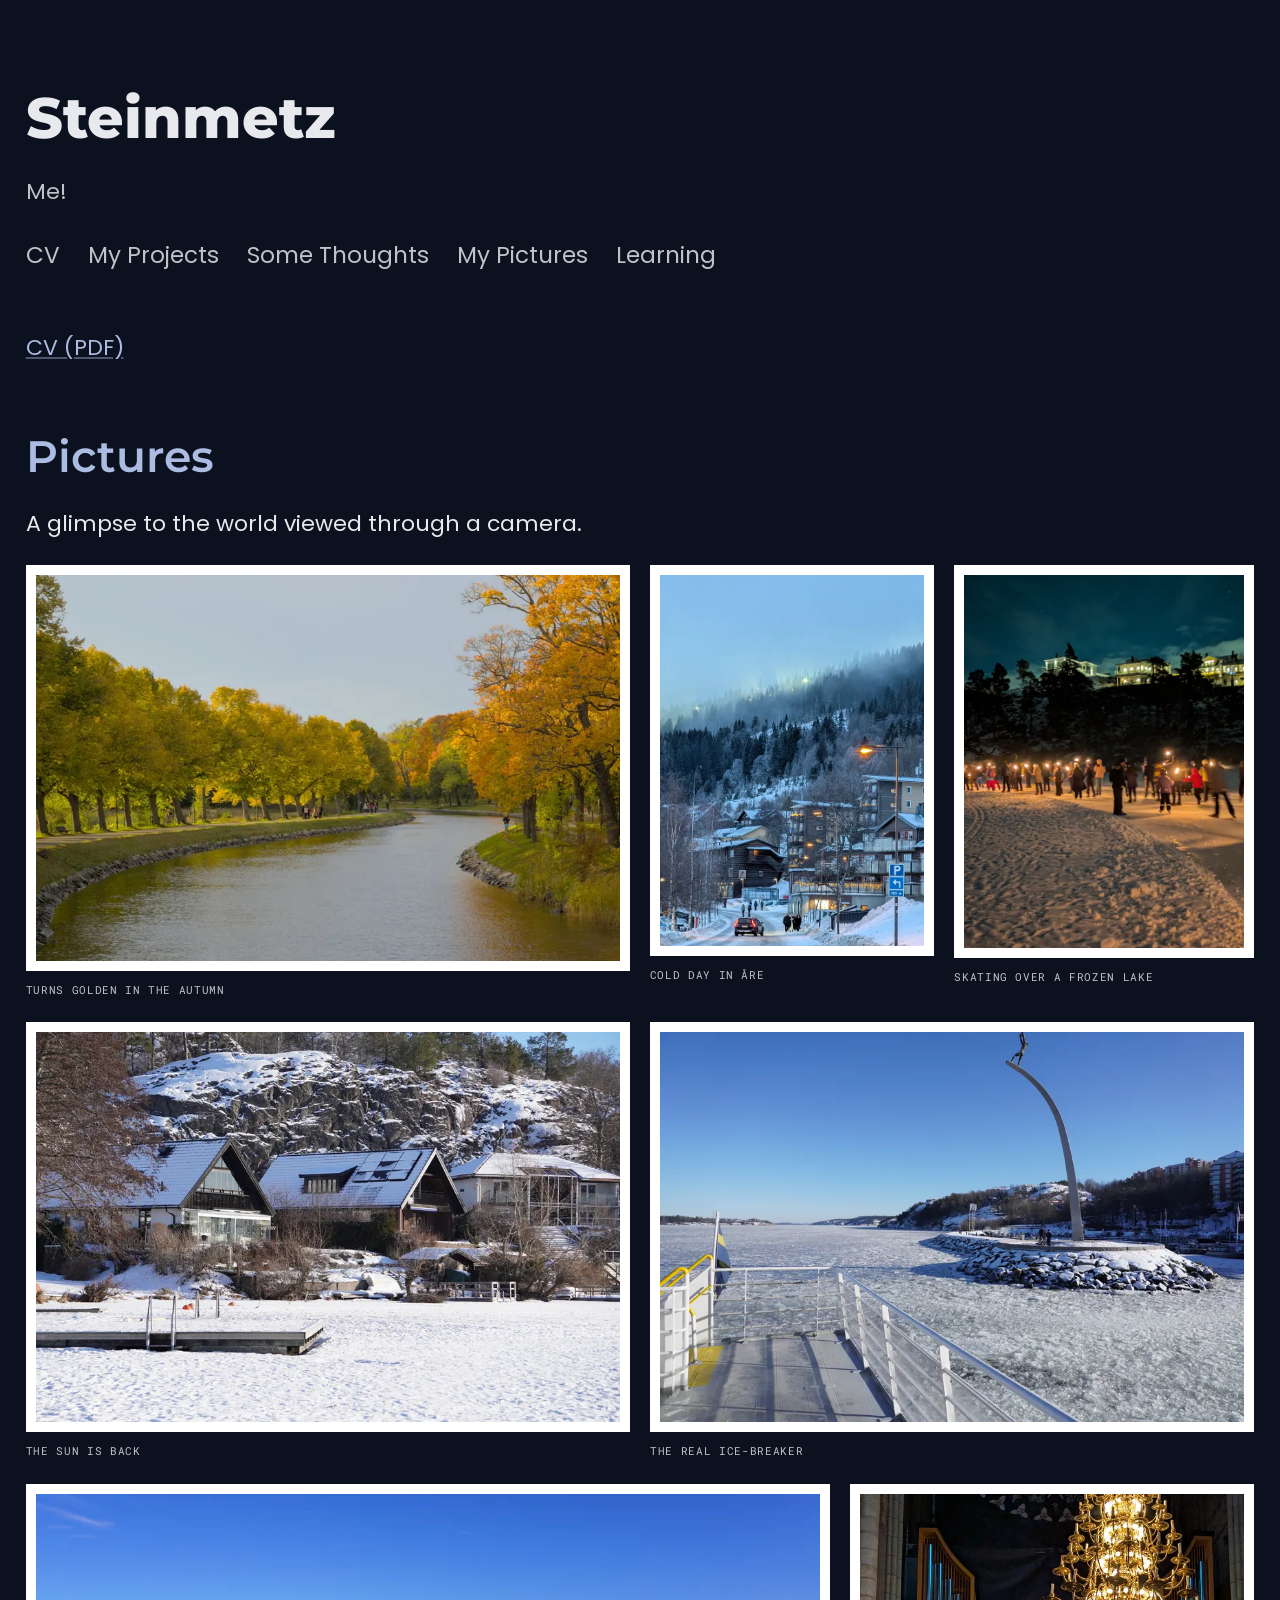
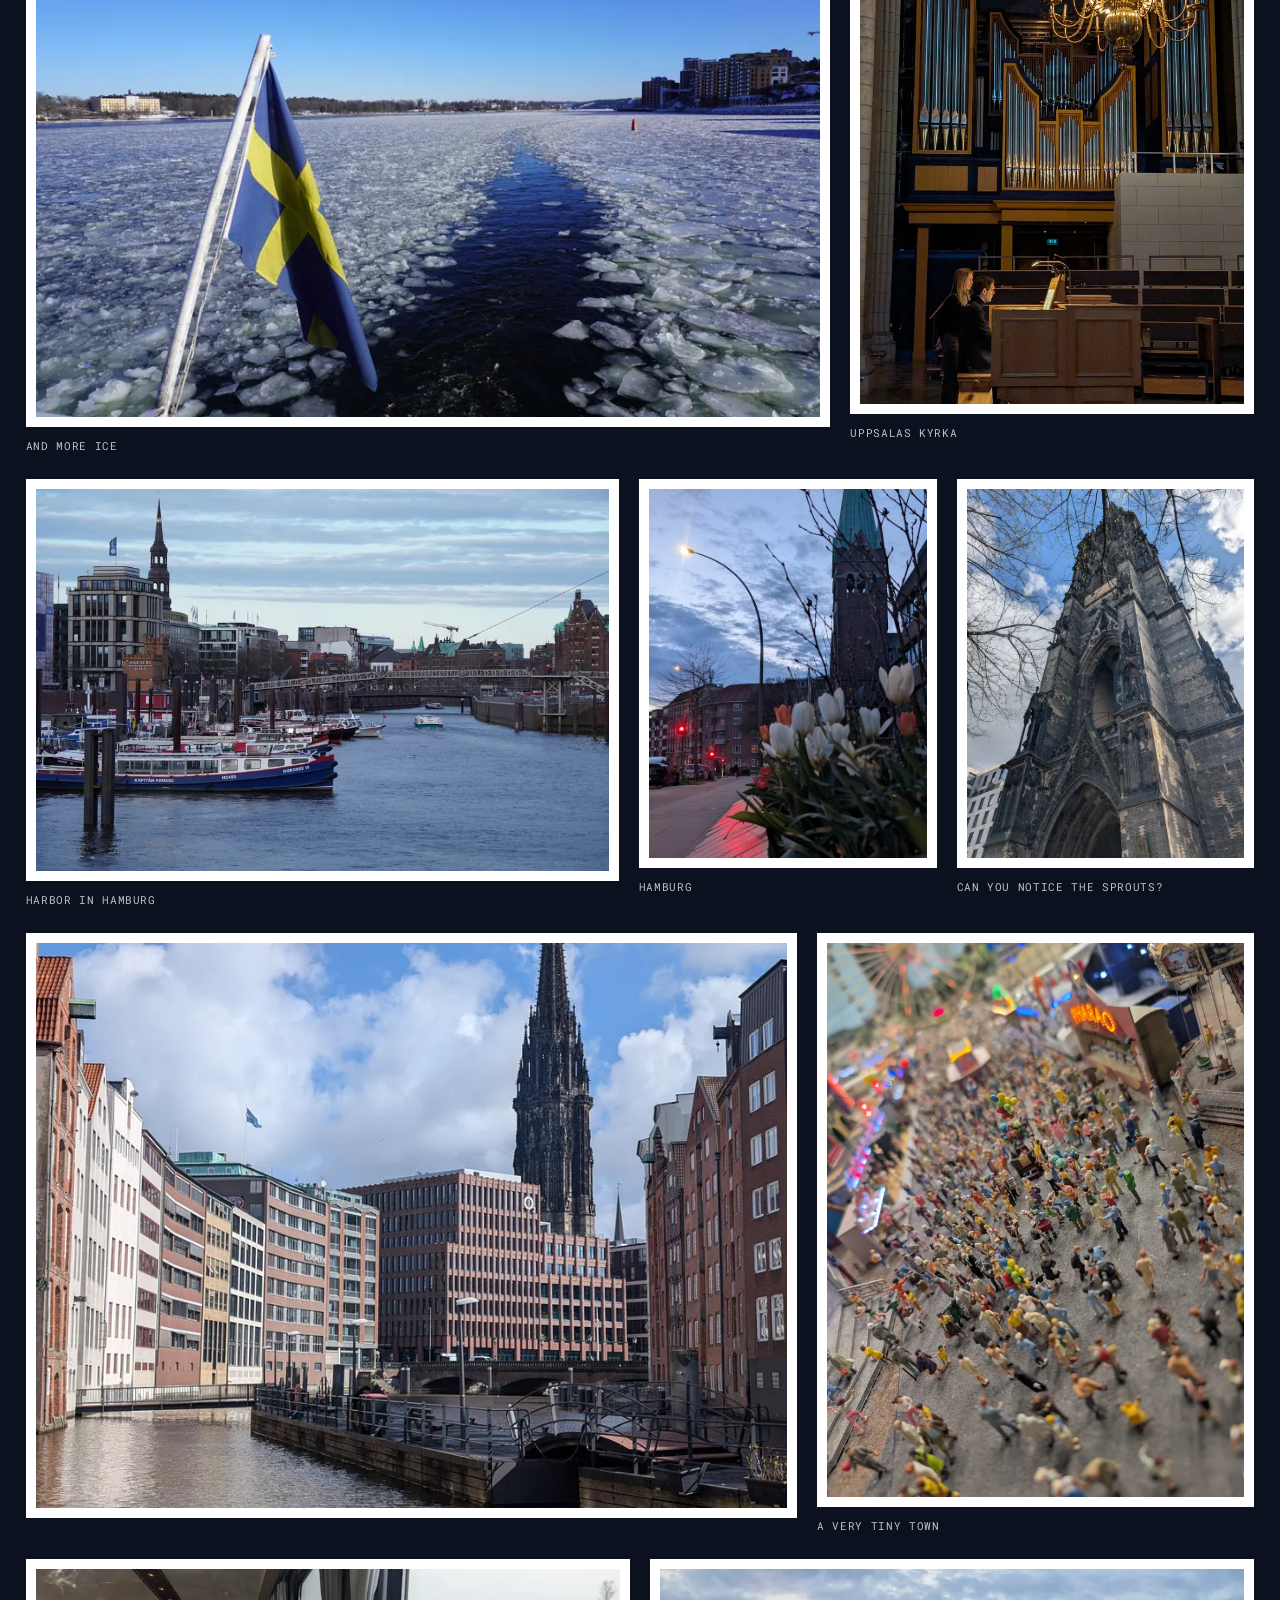
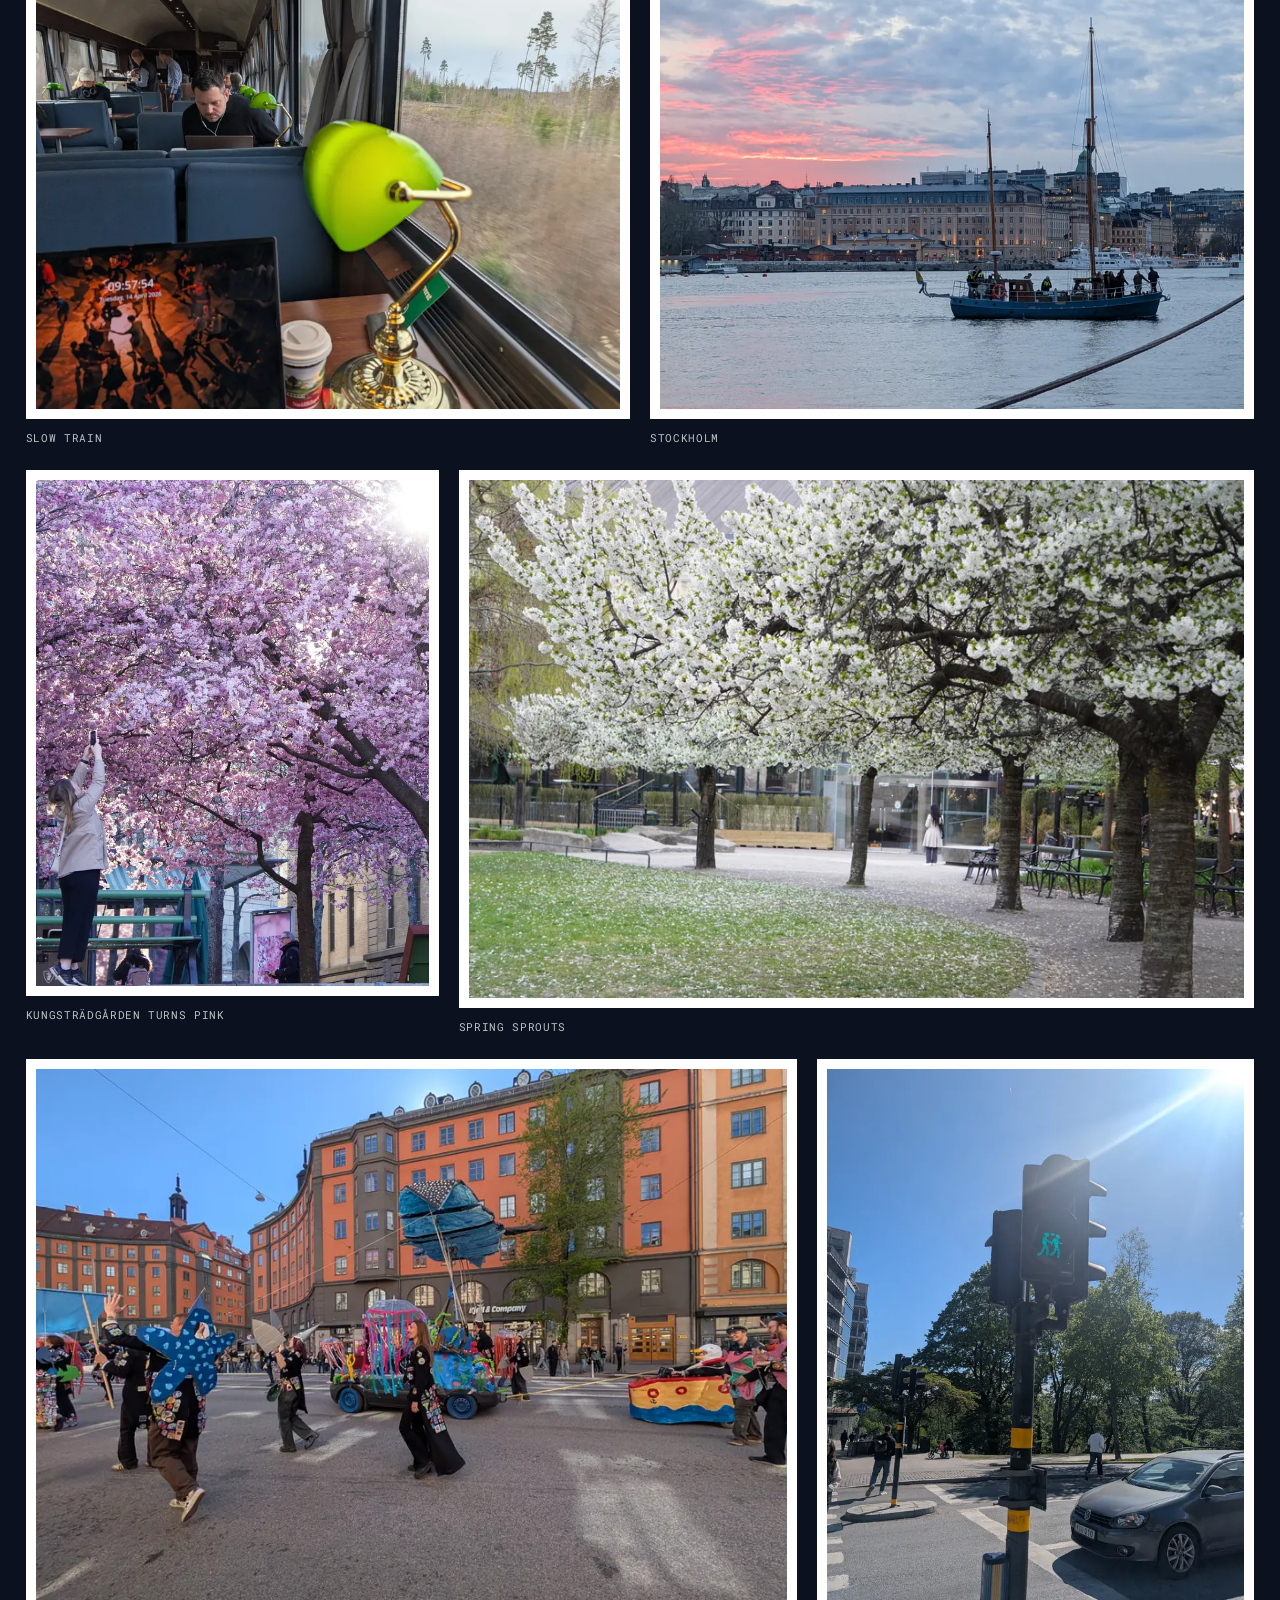
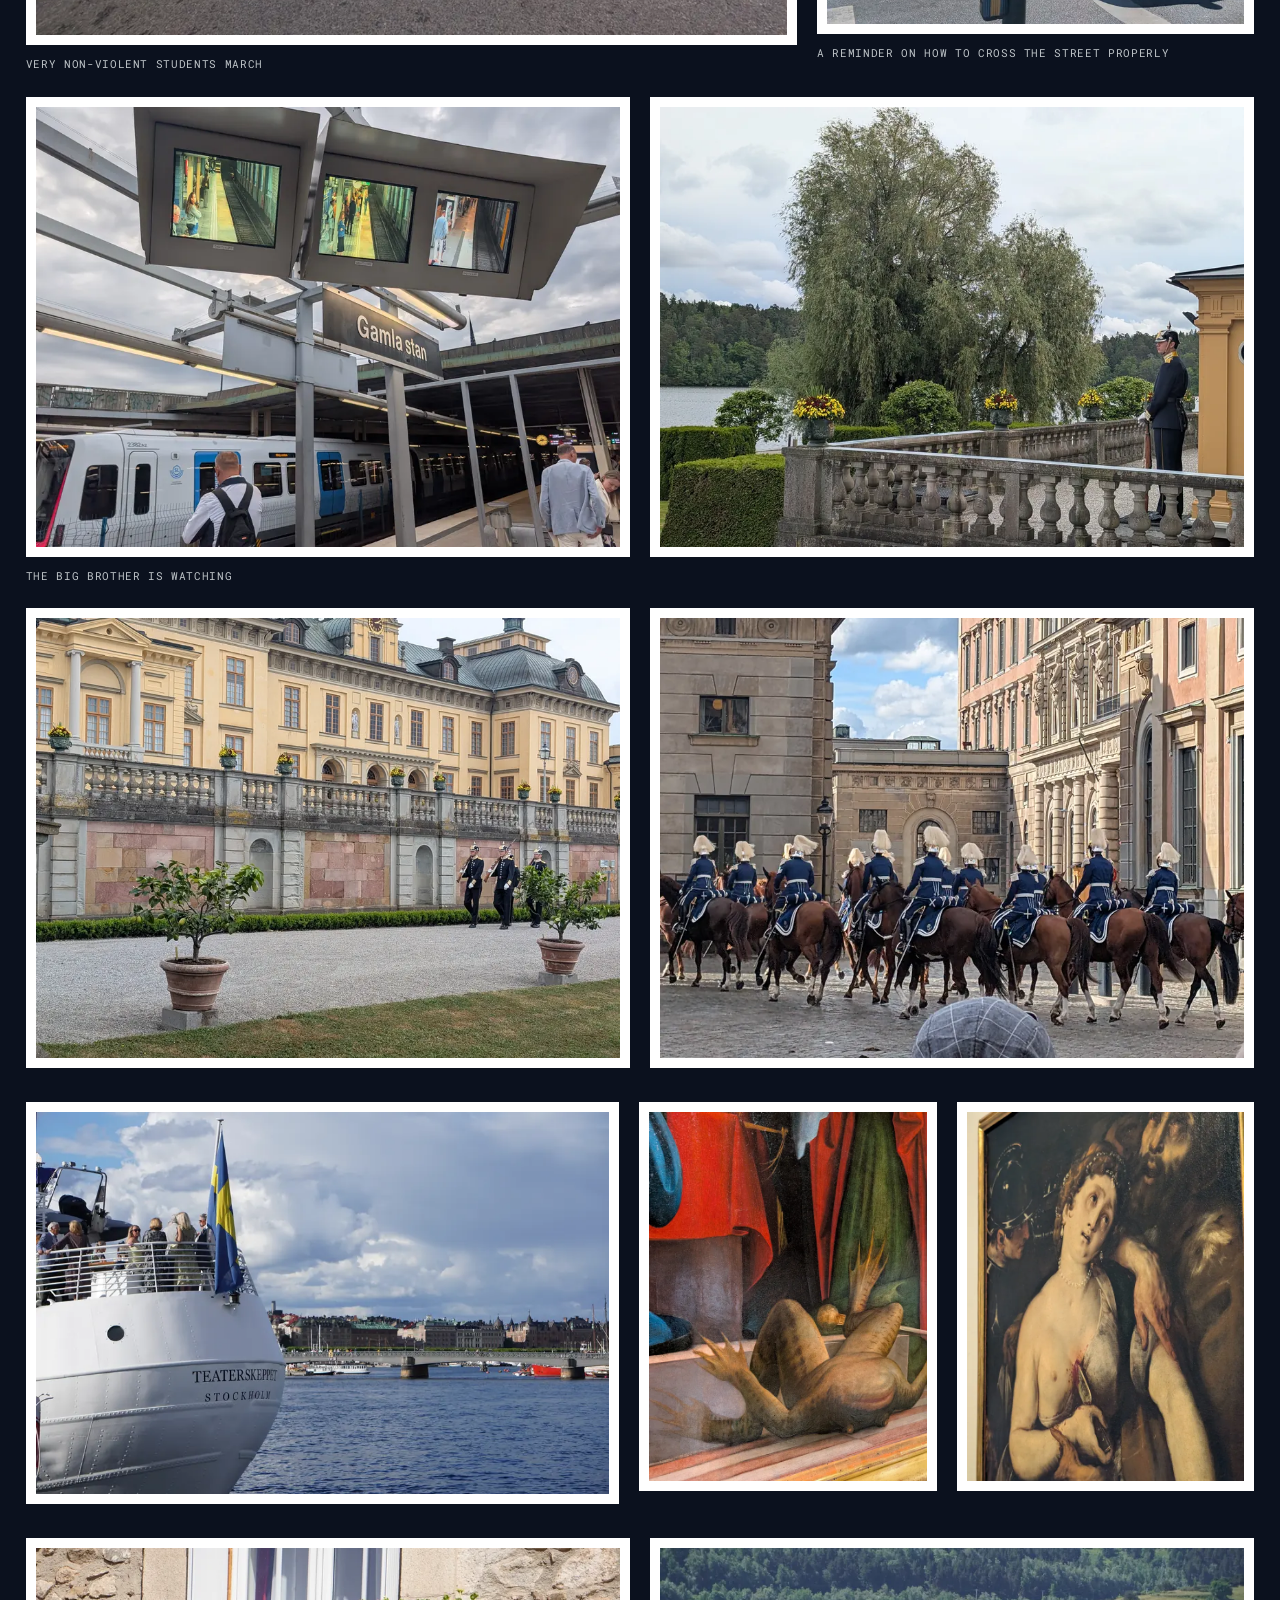
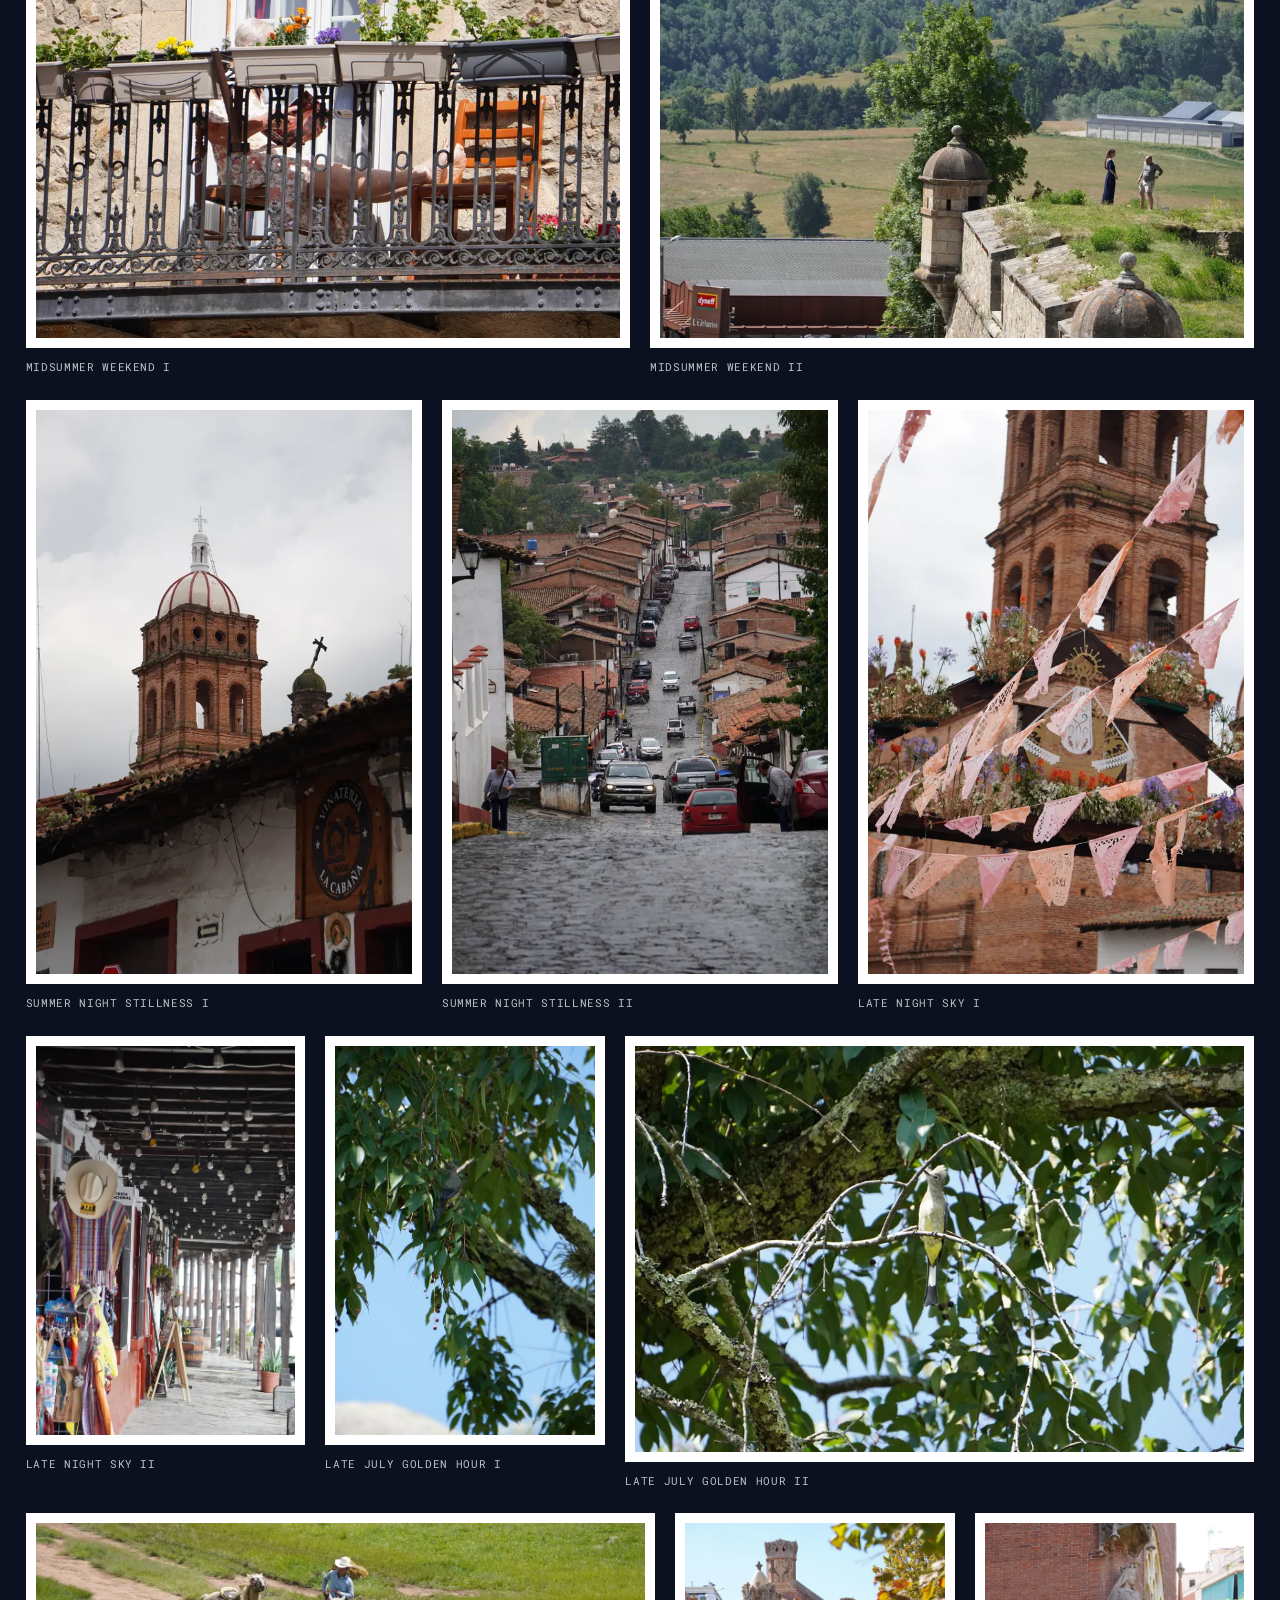
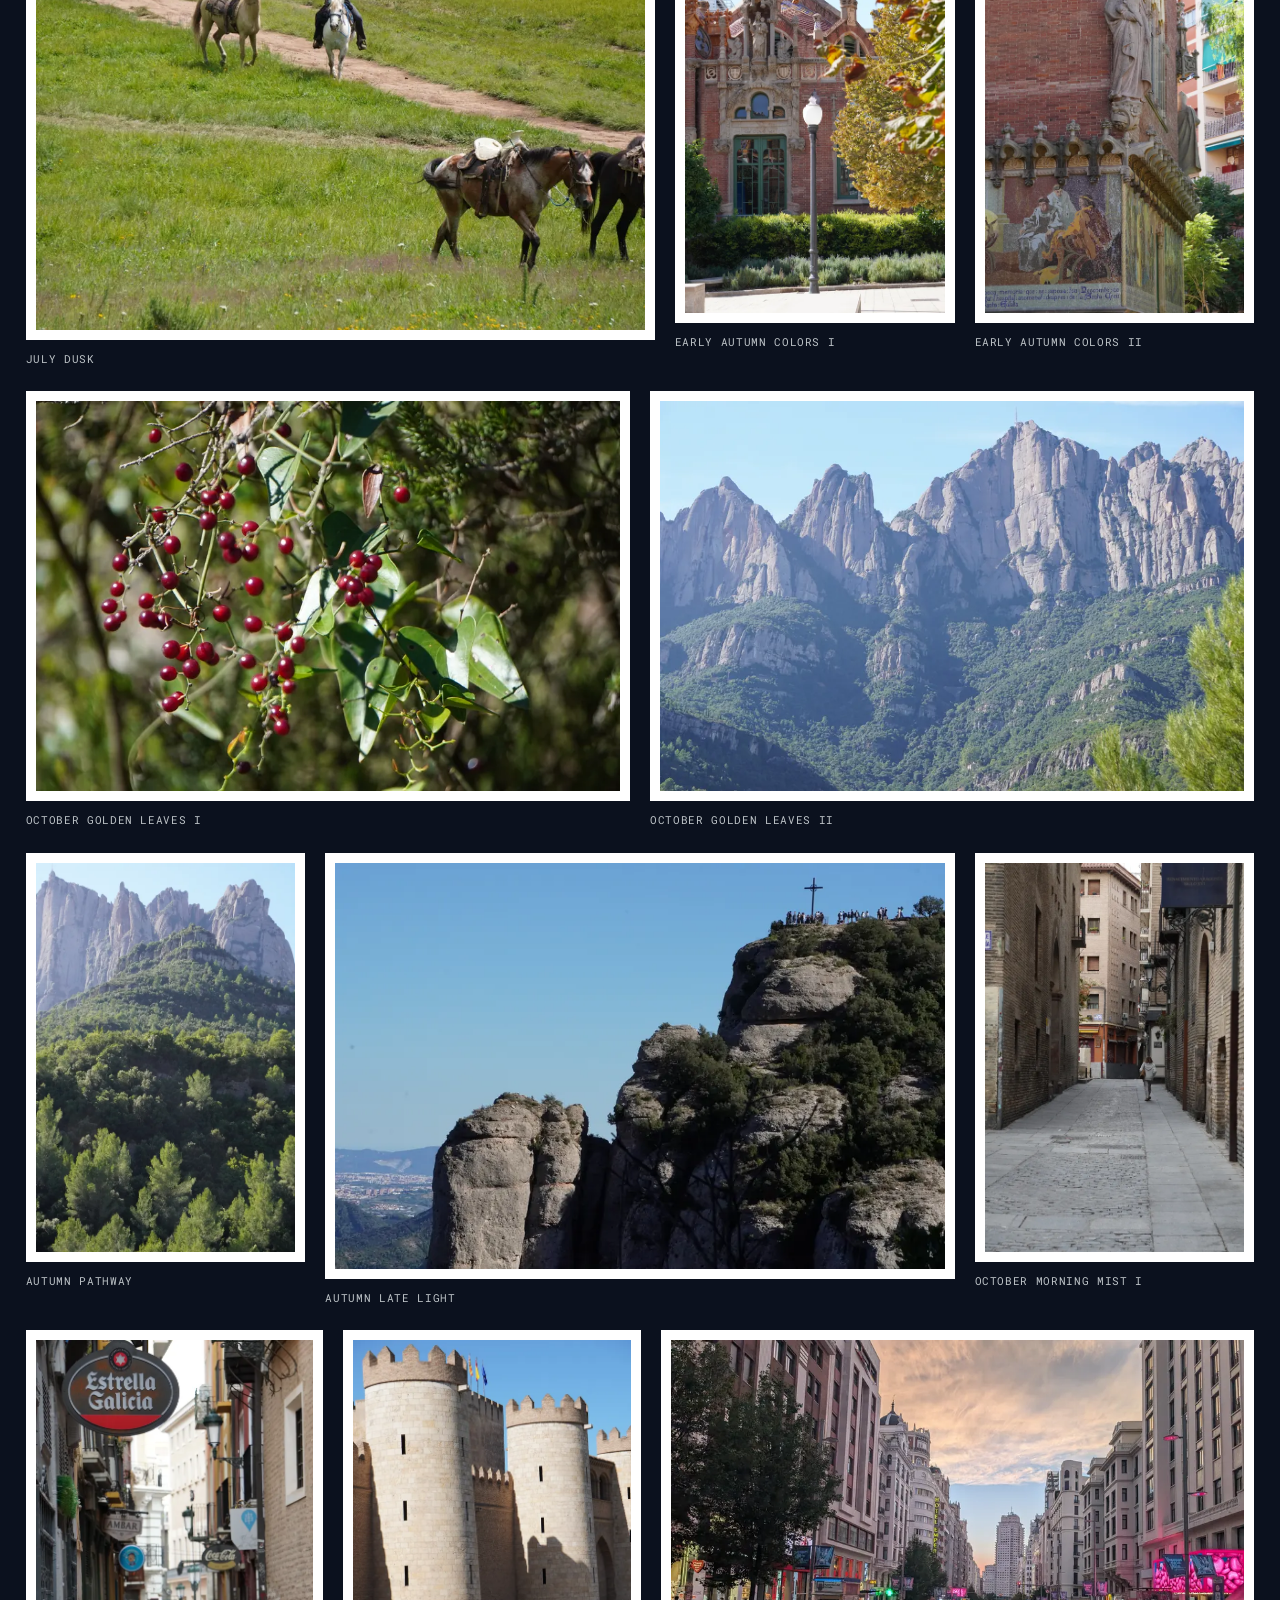
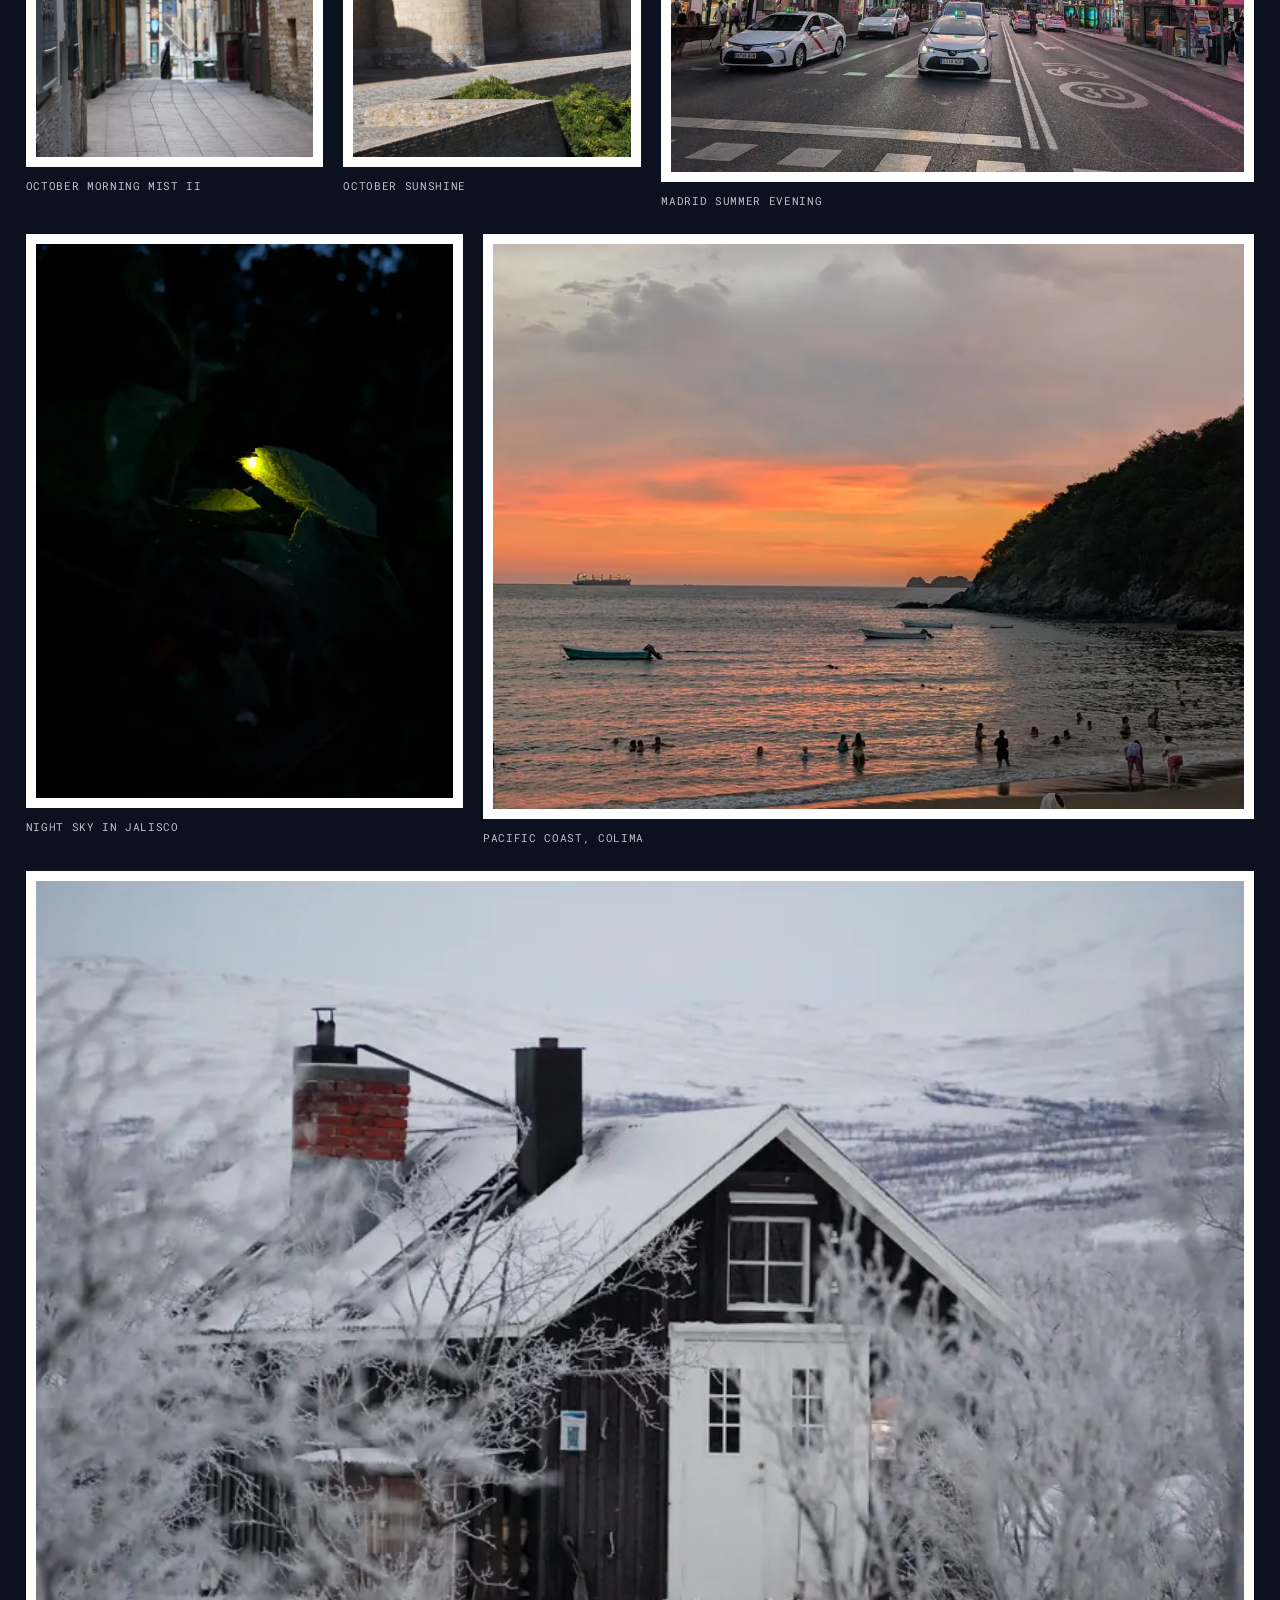
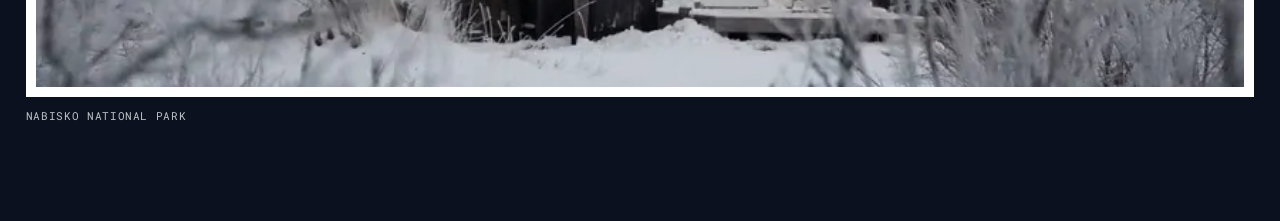
<file: index.html>
<!DOCTYPE html>
<html lang="en">
<head>
    <meta charset="UTF-8">
    <meta name="viewport" content="width=device-width, initial-scale=1.0">
    <title>My Webpage</title>
    <link rel="preconnect" href="https://fonts.googleapis.com">
    <link rel="stylesheet" href="https://fonts.googleapis.com/css2?family=Montserrat:wght@400;500;600;800&family=Poppins:ital,wght@0,100;0,300;0,400;0,700;1,400&family=Roboto+Mono:wght@400;500&display=swap">
    <link rel="stylesheet" href="css/style.css">
</head>
<body>
    <div class="page">
        <!-- Masthead (author info + nav) — flows with the page, doesn't pin -->
        <header class="masthead">
            <div class="masthead-info">
                <h1>Steinmetz</h1>
                <p>Me!</p>
                <nav>
                    <ul>
                        <li><a href="#cv">CV</a></li>
                        <li><a href="#projects">My Projects</a></li>
                        <li><a href="#thoughts">Some Thoughts</a></li>
                        <li><a href="#pictures">My Pictures</a></li>
                        <li><a href="#learning">Learning</a></li>
                    </ul>
                </nav>
            </div>
            <!-- <figure class="masthead-photo">
                <img src="assets/images/_DSC01634.JPG" alt="">
                <figcaption>Snowbound cabin</figcaption>
            </figure> -->
        </header>

        <!-- Main Content Area -->
        <main class="content">
            <section id="cv">
                <a href="assets/cv.pdf">CV (PDF)</a>
            </section>
            <section id="pictures">
                <h2>Pictures</h2>
                <p>A glimpse to the world viewed through a camera.</p>
                <div class="gallery">
                    <div class="gallery-row">
                        <figure class="gallery-item" style="--ratio: 1.515;">
                            <img src="assets/images/20251028_005006_66.webp" alt="" loading="lazy" decoding="async">
                            <figcaption>Turns golden in the autumn</figcaption>
                        </figure>
                        <figure class="gallery-item" style="--ratio: 0.714;">
                            <img src="assets/images/20260118_154128.webp" alt="" loading="lazy" decoding="async">
                            <figcaption>Cold day in Åre</figcaption>
                        </figure>
                        <figure class="gallery-item" style="--ratio: 0.753;">
                            <img src="assets/images/20260212_191139.webp" alt="" loading="lazy" decoding="async">
                            <figcaption>Skating over a frozen lake</figcaption>
                        </figure>
                    </div>
                    <div class="gallery-row">
                        <figure class="gallery-item" style="--ratio: 1.499;">
                            <img src="assets/images/20260214_024713.webp" alt="" loading="lazy" decoding="async">
                            <figcaption>The sun is back</figcaption>
                        </figure>
                        <figure class="gallery-item" style="--ratio: 1.499;">
                            <img src="assets/images/20260214_040657.webp" alt="" loading="lazy" decoding="async">
                            <figcaption>The real ice-breaker</figcaption>
                        </figure>
                    </div>
                    <div class="gallery-row">
                        <figure class="gallery-item" style="--ratio: 1.499;">
                            <img src="assets/images/20260214_042351.webp" alt="" loading="lazy" decoding="async">
                            <figcaption>And more ice</figcaption>
                        </figure>
                        <figure class="gallery-item" style="--ratio: 0.753;">
                            <img src="assets/images/20260307_110040.webp" alt="" loading="lazy" decoding="async">
                            <figcaption>Uppsalas kyrka</figcaption>
                        </figure>
                    </div>
                    <div class="gallery-row">
                        <figure class="gallery-item" style="--ratio: 1.499;">
                            <img src="assets/images/20260409_192510.webp" alt="" loading="lazy" decoding="async">
                            <figcaption>Harbor in Hamburg</figcaption>
                        </figure>
                        <figure class="gallery-item" style="--ratio: 0.753;">
                            <img src="assets/images/20260409_203210.webp" alt="" loading="lazy" decoding="async">
                            <figcaption>Hamburg</figcaption>
                        </figure>
                        <figure class="gallery-item" style="--ratio: 0.753;">
                            <img src="assets/images/20260410_105323.webp" alt="" loading="lazy" decoding="async">
                            <figcaption>Can you notice the sprouts?</figcaption>
                        </figure>
                    </div>
                    <div class="gallery-row">
                        <figure class="gallery-item" style="--ratio: 1.328;">
                            <img src="assets/images/20260410_110425.webp" alt="" loading="lazy" decoding="async">
                            <figcaption></figcaption>
                        </figure>
                        <figure class="gallery-item" style="--ratio: 0.753;">
                            <img src="assets/images/20260412_202117.webp" alt="" loading="lazy" decoding="async">
                            <figcaption>A very tiny town</figcaption>
                        </figure>
                    </div>
                    <div class="gallery-row">
                        <figure class="gallery-item" style="--ratio: 1.328;">
                            <img src="assets/images/20260414_095757.webp" alt="" loading="lazy" decoding="async">
                            <figcaption>Slow train</figcaption>
                        </figure>
                        <figure class="gallery-item" style="--ratio: 1.328;">
                            <img src="assets/images/20260418_201729.webp" alt="" loading="lazy" decoding="async">
                            <figcaption>Stockholm</figcaption>
                        </figure>
                    </div>
                    <div class="gallery-row">
                        <figure class="gallery-item" style="--ratio: 0.778;">
                            <img src="assets/images/20260420_073226.webp" alt="" loading="lazy" decoding="async">
                            <figcaption>Kungsträdgården turns pink</figcaption>
                        </figure>
                        <figure class="gallery-item" style="--ratio: 1.499;">
                            <img src="assets/images/20260426_185135.webp" alt="" loading="lazy" decoding="async">
                            <figcaption>Spring sprouts</figcaption>
                        </figure>
                    </div>
                    <div class="gallery-row">
                        <figure class="gallery-item" style="--ratio: 1.328;">
                            <img src="assets/images/20260516_153105.webp" alt="" loading="lazy" decoding="async">
                            <figcaption>very non-violent students march</figcaption>
                        </figure>
                        <figure class="gallery-item" style="--ratio: 0.753;">
                            <img src="assets/images/20260517_151312.webp" alt="" loading="lazy" decoding="async">
                            <figcaption>A reminder on how to cross the street properly</figcaption>
                        </figure>
                    </div>
                    <div class="gallery-row">
                        <figure class="gallery-item" style="--ratio: 1.328;">
                            <img src="assets/images/20260530_201638.webp" alt="" loading="lazy" decoding="async">
                            <figcaption>The big brother is watching</figcaption>
                        </figure>
                        <figure class="gallery-item" style="--ratio: 1.328;">
                            <img src="assets/images/20260605_140738.webp" alt="" loading="lazy" decoding="async">
                            <figcaption></figcaption>
                        </figure>
                    </div>
                    <div class="gallery-row">
                        <figure class="gallery-item" style="--ratio: 1.328;">
                            <img src="assets/images/20260605_141202.webp" alt="" loading="lazy" decoding="async">
                            <figcaption></figcaption>
                        </figure>
                        <figure class="gallery-item" style="--ratio: 1.328;">
                            <img src="assets/images/20260606_173659.webp" alt="" loading="lazy" decoding="async">
                            <figcaption></figcaption>
                        </figure>
                    </div>
                    <div class="gallery-row">
                        <figure class="gallery-item" style="--ratio: 1.499;">
                            <img src="assets/images/20260606_181044.webp" alt="" loading="lazy" decoding="async">
                            <figcaption></figcaption>
                        </figure>
                        <figure class="gallery-item" style="--ratio: 0.753;">
                            <img src="assets/images/20260611_122439.webp" alt="" loading="lazy" decoding="async">
                            <figcaption></figcaption>
                        </figure>
                        <figure class="gallery-item" style="--ratio: 0.753;">
                            <img src="assets/images/20260611_132315.webp" alt="" loading="lazy" decoding="async">
                            <figcaption></figcaption>
                        </figure>
                    </div>
                    <div class="gallery-row">
                        <figure class="gallery-item" style="--ratio: 1.499;">
                            <img src="assets/images/20260627_110826.webp" alt="" loading="lazy" decoding="async">
                            <figcaption>Midsummer weekend I</figcaption>
                        </figure>
                        <figure class="gallery-item" style="--ratio: 1.499;">
                            <img src="assets/images/20260627_112741.webp" alt="" loading="lazy" decoding="async">
                            <figcaption>Midsummer weekend II</figcaption>
                        </figure>
                    </div>
                    <div class="gallery-row">
                        <figure class="gallery-item" style="--ratio: 0.667;">
                            <img src="assets/images/20260731_005423.webp" alt="" loading="lazy" decoding="async">
                            <figcaption>Summer night stillness I</figcaption>
                        </figure>
                        <figure class="gallery-item" style="--ratio: 0.667;">
                            <img src="assets/images/20260731_005441.webp" alt="" loading="lazy" decoding="async">
                            <figcaption>Summer night stillness II</figcaption>
                        </figure>
                        <figure class="gallery-item" style="--ratio: 0.667;">
                            <img src="assets/images/20260731_010239.webp" alt="" loading="lazy" decoding="async">
                            <figcaption>Late night sky I</figcaption>
                        </figure>
                    </div>
                    <div class="gallery-row">
                        <figure class="gallery-item" style="--ratio: 0.667;">
                            <img src="assets/images/20260731_010249.webp" alt="" loading="lazy" decoding="async">
                            <figcaption>Late night sky II</figcaption>
                        </figure>
                        <figure class="gallery-item" style="--ratio: 0.667;">
                            <img src="assets/images/20260731_182525.webp" alt="" loading="lazy" decoding="async">
                            <figcaption>Late July golden hour I</figcaption>
                        </figure>
                        <figure class="gallery-item" style="--ratio: 1.499;">
                            <img src="assets/images/20260731_182555.webp" alt="" loading="lazy" decoding="async">
                            <figcaption>Late July golden hour II</figcaption>
                        </figure>
                    </div>
                    <div class="gallery-row">
                        <figure class="gallery-item" style="--ratio: 1.499;">
                            <img src="assets/images/20260731_191959.webp" alt="" loading="lazy" decoding="async">
                            <figcaption>July dusk</figcaption>
                        </figure>
                        <figure class="gallery-item" style="--ratio: 0.667;">
                            <img src="assets/images/20260924_145920.webp" alt="" loading="lazy" decoding="async">
                            <figcaption>Early autumn colors I</figcaption>
                        </figure>
                        <figure class="gallery-item" style="--ratio: 0.667;">
                            <img src="assets/images/20260924_151745.webp" alt="" loading="lazy" decoding="async">
                            <figcaption>Early autumn colors II</figcaption>
                        </figure>
                    </div>
                    <div class="gallery-row">
                        <figure class="gallery-item" style="--ratio: 1.499;">
                            <img src="assets/images/20261010_120312.webp" alt="" loading="lazy" decoding="async">
                            <figcaption>October golden leaves I</figcaption>
                        </figure>
                        <figure class="gallery-item" style="--ratio: 1.499;">
                            <img src="assets/images/20261010_120347.webp" alt="" loading="lazy" decoding="async">
                            <figcaption>October golden leaves II</figcaption>
                        </figure>
                    </div>
                    <div class="gallery-row">
                        <figure class="gallery-item" style="--ratio: 0.667;">
                            <img src="assets/images/20261010_122856.webp" alt="" loading="lazy" decoding="async">
                            <figcaption>Autumn pathway</figcaption>
                        </figure>
                        <figure class="gallery-item" style="--ratio: 1.499;">
                            <img src="assets/images/20261010_160805.webp" alt="" loading="lazy" decoding="async">
                            <figcaption>Autumn late light</figcaption>
                        </figure>
                        <figure class="gallery-item" style="--ratio: 0.667;">
                            <img src="assets/images/20261011_094211.webp" alt="" loading="lazy" decoding="async">
                            <figcaption>October morning mist I</figcaption>
                        </figure>
                    </div>
                    <div class="gallery-row">
                        <figure class="gallery-item" style="--ratio: 0.667;">
                            <img src="assets/images/20261011_094338.webp" alt="" loading="lazy" decoding="async">
                            <figcaption>October morning mist II</figcaption>
                        </figure>
                        <figure class="gallery-item" style="--ratio: 0.667;">
                            <img src="assets/images/20261011_141124.webp" alt="" loading="lazy" decoding="async">
                            <figcaption>October sunshine</figcaption>
                        </figure>
                        <figure class="gallery-item" style="--ratio: 1.328;">
                            <img src="assets/images/PXL_20260712_194529980.webp" alt="" loading="lazy" decoding="async">
                            <figcaption>Madrid summer evening</figcaption>
                        </figure>
                    </div>
                    <div class="gallery-row">
                        <figure class="gallery-item" style="--ratio: 0.753;">
                            <img src="assets/images/PXL_20260730_015920812.NIGHT.webp" alt="" loading="lazy" decoding="async">
                            <figcaption>Night sky in Jalisco</figcaption>
                        </figure>
                        <figure class="gallery-item" style="--ratio: 1.328;">
                            <img src="assets/images/PXL_20260802_014050614.RAW-01.webp" alt="" loading="lazy" decoding="async">
                            <figcaption>Pacific coast, Colima</figcaption>
                        </figure>
                    </div>
                    <div class="gallery-row">
                        <figure class="gallery-item" style="--ratio: 1.499;">
                            <img src="assets/images/_DSC01634.webp" alt="" loading="lazy" decoding="async">
                            <figcaption>Nabisko National Park</figcaption>
                        </figure>
                    </div>
                </div>
            </section>
        </main>
    </div>
</body>
</html>
</file>
<file: css/style.css>
:root {
    /* --bg-color: #0b1120; Deep Navy — boldest/bluest of the options explored */
    --text-color: #e7e9ec; /* primary text on dark */
    --text-muted: #bdc3c7; /* nav links, secondary text */
    --accent: #abbbe2; /* light tint of --bg-color's own hue, used for headings */
    --header-font: 'Montserrat', 'Segoe UI', Tahoma, Geneva, Verdana, sans-serif;
    --body-font: 'Poppins', 'Segoe UI', Tahoma, Geneva, Verdana, sans-serif;
    --mono-font: 'Roboto Mono', 'Courier New', monospace; /* sober, keycap-like captions */

    /* Other near-black options explored (swap --bg-color above to try one): */
    /* --bg-color: #111216; */ /* Current — original, barely blue */
    /* --bg-color: #10131c; */ /* Ink Blue — same weight, a shade more color */
    /* --bg-color: #0d1117; */ /* Harbor — GitHub's dark canvas */
    /* --bg-color: #131722; */ /* Slate Night — a touch lighter, charcoal-blue */
    --bg-color: #0b111e; /* Darker Twilight — same navy hue as slate-900, lower lightness */
    /* --bg-color: #0f172a; */ /* Twilight — Tailwind's slate-900, proper navy */
}

/* Basic Reset to ensure consistency across browsers */
body, h1, h2, p, ul {
    margin: 0;
    padding: 0;
}

body {
    font-family: var(--body-font); /* Poppins*/
    font-size: 22px; /* base bump so every em-sized heading/label scales up with it */
    line-height: 1.6;
    color: var(--text-color);
    background-color: var(--bg-color);
}

/* Every hyperlink, site-wide. Replaces the browser default blue,
   which reads as almost illegible against the dark background. */
a {
    color: var(--accent);
    text-decoration-color: rgba(171, 187, 226, 0.4);
    transition: color 0.3s ease;
}

a:hover {
    color: #ffffff;
}

/* Every image, site-wide — a simple white mat/frame around the photo. */
img {
    display: block;
    max-width: 100%;
    height: auto;
    border: 10px solid #ffffff;
    box-sizing: border-box;
}

/* Every image sits in a <figure> with a small caption underneath — reset
   the browser's default figure margin so our own flex/grid gaps do the
   spacing instead. */
figure {
    margin: 0;
}

figcaption {
    font-family: var(--mono-font);
    font-size: 0.5em;
    letter-spacing: 0.06em;
    text-transform: uppercase;
    color: var(--text-muted);
    margin-top: 10px;
}

/* The whole page is one flowing column — no pinned rail, one scrollbar for everything.
   Width scales with the viewport (rather than stopping at a fixed cap) so the page
   actually spreads out on laptop/desktop screens instead of sitting in a fixed-width
   strip with large empty margins; it still tops out at 1600px so text doesn't run
   into unreadably long lines on very wide monitors. */
.page {
    width: min(96vw, 1600px);
    margin: 0 auto;
    padding: 72px 0 96px;
    box-sizing: border-box;
    display: flex;
    flex-direction: column;
    gap: 56px;
}

/* Masthead: author info + nav, scrolls away with the rest of the page.
   On mobile it's a simple stack (info, then photo); on wide screens
   (see the media query at the bottom) it becomes a row with the photo
   sitting to the right of the info block. */
.masthead {
    display: flex;
    flex-direction: column;
    gap: 28px;
}

.masthead-info {
    display: flex;
    flex-direction: column;
    gap: 10px;
}

.masthead h1 {
    font-family: var(--header-font); /* Montserrat */
    font-weight: 800;
    font-size: 2.6em;
}

.masthead-info > p {
    color: var(--text-muted);
}

.masthead-photo {
    width: 100%;
    max-width: 320px;
}

.masthead-photo img {
    width: 100%;
    aspect-ratio: 1 / 1;
    object-fit: cover;
}

.masthead nav ul {
    list-style-type: none; /* Removes the default bullet points */
    display: flex;
    flex-wrap: wrap;
    gap: 8px 28px;
    margin-top: 18px;
}

.masthead nav a {
    color: var(--text-muted); /* Light gray for links */
    text-decoration: none; /* Removes underlines */
    font-size: 1.05em;
    transition: color 0.3s ease; /* Smooth fade effect when hovering */
}

.masthead nav a:hover {
    color: #ffffff; /* Turns pure white when you mouse over */
}

/* Main Content Area */
.content {
    display: flex;
    flex-direction: column;
    gap: 56px; /* Space between sections, replacing per-section margins */
}

.content h2 {
    font-family: var(--header-font); /* Montserrat, same as quinncasey.com */
    font-weight: 600;
    font-size: 2em;
    margin-bottom: 15px;
    color: var(--accent);
}

/* Gallery: Clean vertical stack of edge-to-edge flush rows */
.gallery {
    display: flex;
    flex-direction: column;
    gap: 24px;
    margin-top: 24px;
}

/* Each row spans 100% of the column width, flushing left and right */
.gallery-row {
    display: flex;
    gap: 20px;
    width: 100%;
    align-items: flex-start;
}

/* Each item expands in proportion to its native aspect ratio */
.gallery-item {
    flex: var(--ratio, 1) var(--ratio, 1) 0;
    min-width: 0;
}

.gallery-item img {
    width: 100%;
    height: auto;
}

@media (max-width: 640px) {
    .gallery-row {
        flex-direction: column;
    }
}

/* Wide screens (laptop+): the masthead becomes a row with the photo on
   the right instead of everything staying centered in a narrow column,
   and the gallery photos step up in size along with the extra room. */
@media (min-width: 860px) {
    .masthead {
        flex-direction: row;
        align-items: center;
        justify-content: space-between;
        gap: 40px;
    }

    .masthead-info {
        flex: 1;
    }

    .masthead-photo {
        width: 340px;
        max-width: 340px;
        flex-shrink: 0;
    }
}

/* Large desktop monitors: go further still — this is the "big proportions"*/
@media (min-width: 1300px) {
    .masthead-photo {
        width: 420px;
        max-width: 420px;
    }
}
</file>
